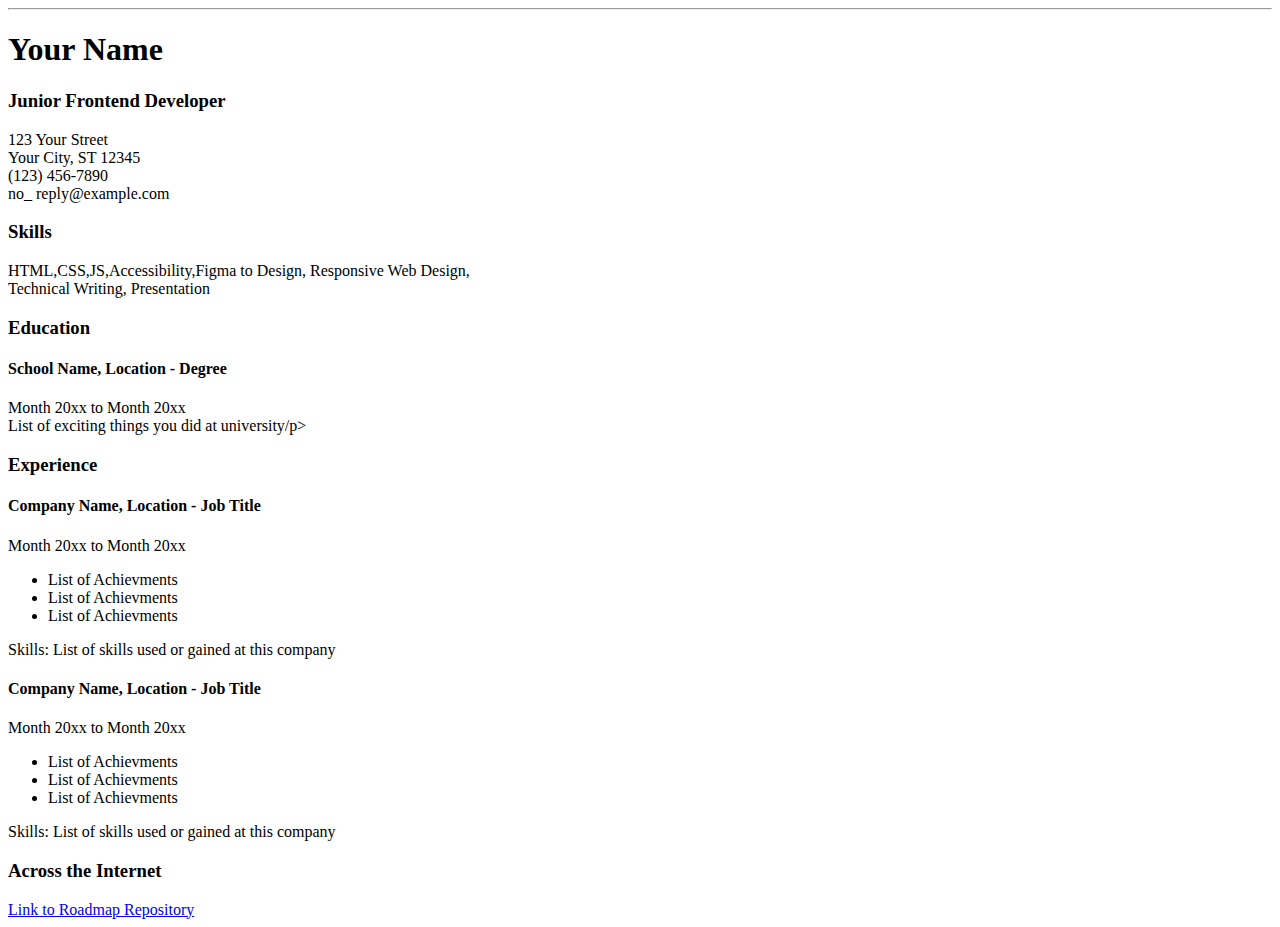
<file: project-1-single-page-html-cv/index.html>
<html>
    <head>
        <!-- Meta Data -->
        <!-- Name that appears in search engine -->
        <title>Aayan H's CV</title>
        <!-- Favicon (icon for website)-->
        <link rel="icon" href="favicon.ico" type="image/x-icon">
        <!-- description that appears in search engine -->
        <meta name = "description" content = "Aayan H's CV">
        <!-- crawler instructions: dont index and dont follow links -->
        <meta name ="robots" content = "noindex, nofollow">
        <!-- mobile friendly view -->
        <meta name="viewport" content="width=device-width, initial-scale=1.0">
        <!-- character set -->
        <meta charset="UTF-8">
        <!-- Open Graph Tags, for social media-->
        <!-- Title that appears on social media-->
        <meta property="og:title" content="Aayan H's CV">
        <!-- URL that for the content that appears on social media-->
        <meta property="og:url" content="https://www.example.com">
        <!-- image that appears on social media-->
        <meta property="og:image" content="image.jpg">
        <!-- type of content -->
        <meta property="og:type" content="website">
        <!-- description that appears on social media-->
        <meta property="og:description" content="Aayan H's CV">
        <!-- language of the content -->
        <meta property="og:locale" content="en_GB">
    


    </head>
    <hr>

    <body>
        <h1>Your Name</h1>
        <section>
            <h3>Junior Frontend Developer</h3>
            <p>123 Your Street <br> Your City, ST 12345 <br> (123) 456-7890 <br> no_ reply@example.com</p>
        </section>

        <section>
            <h3>Skills</h3>
            <p>HTML,CSS,JS,Accessibility,Figma to Design, Responsive Web Design, <br> Technical Writing, Presentation</p>
        </section>


        <section>
            <h3>Education</h3>
            <h4>School Name, Location - Degree</h4>
            <p>Month 20xx to Month 20xx <br> List of exciting things you did at university/p>
        </section>

        <section>
            <h3>Experience</h3>
            <section>
                <h4>Company Name, Location - Job Title</h4>
                <p>Month 20xx to Month 20xx</p>
                <ul>
                    <li>List of Achievments</li>
                    <li>List of Achievments</li>
                    <li>List of Achievments</li>
                </ul>
                <p>Skills: List of skills used or gained at this company</p>
            </section>

            <section>
                <h4>Company Name, Location - Job Title</h4>
                <p>Month 20xx to Month 20xx</p>
                <ul>
                    <li>List of Achievments</li>
                    <li>List of Achievments</li>
                    <li>List of Achievments</li>
                </ul>
                <p>Skills: List of skills used or gained at this company</p>
            </section>
        </section>

        <section>
            <h3>Across the Internet</h3>
            <a href="https://github.com/AayanH786/front-end-roadmap">Link to Roadmap Repository</a>
        </section>
    </body>

</html>
</file>
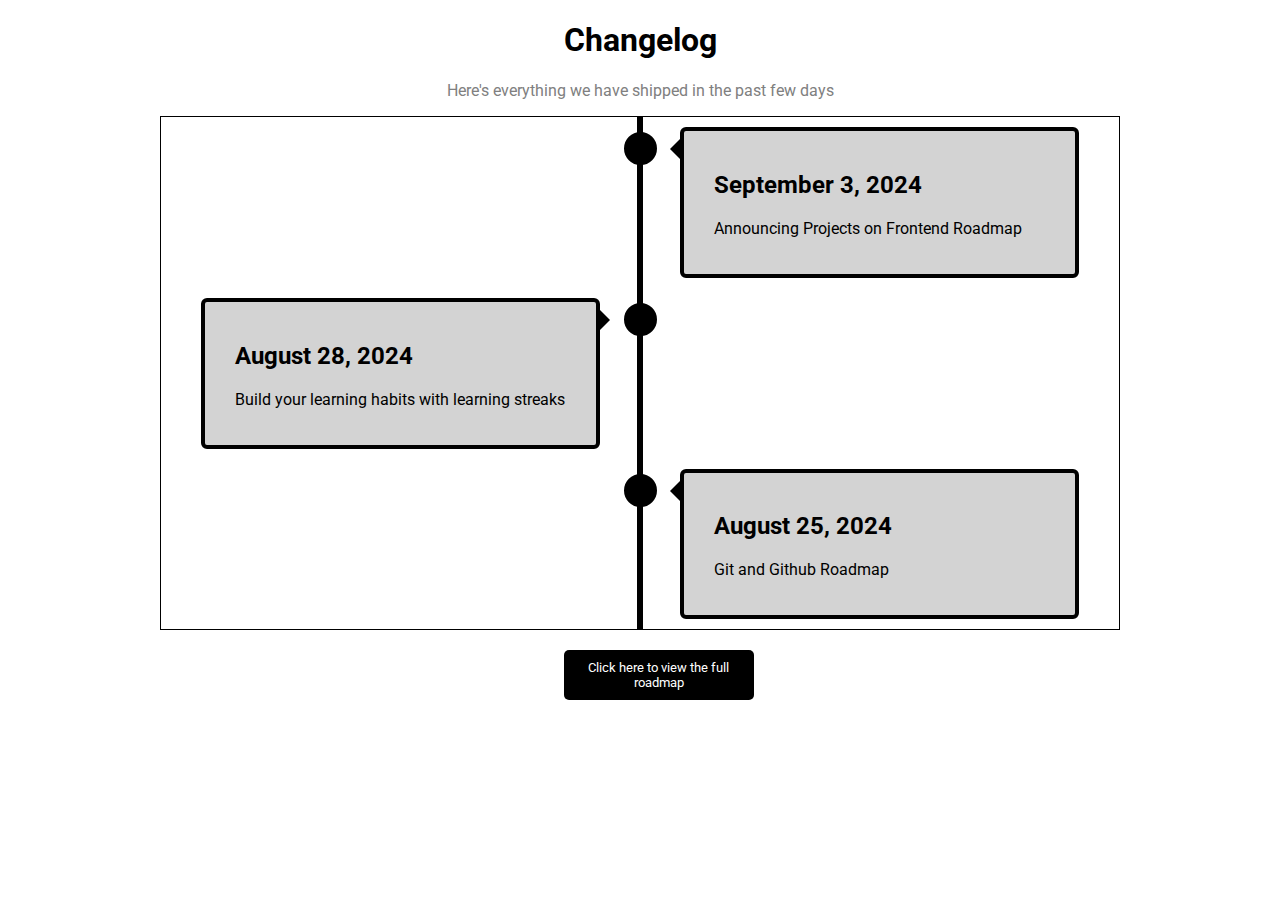
<file: project-4-changelog-component/index.html>
<!DOCTYPE html>
<html>
    <head>
        <!-- Meta Data -->
        <link rel="stylesheet" href="https://fonts.googleapis.com/css?family=Roboto">
        <!-- CSS link-->
        <link rel="stylesheet" href="styles.css">
        <!-- Name that appears in search engine -->
        <title>Aayan H's Changelog</title>
        <!-- Favicon (icon for website)-->
        <link rel="icon" href="favicon.ico" type="image/x-icon">
        <!-- description that appears in search engine -->
        <meta name = "description" content = "Aayan H's Changelog">
        <!-- crawler instructions: dont index and dont follow links -->
        <meta name ="robots" content = "noindex, nofollow">
        <!-- mobile friendly view -->
        <meta name="viewport" content="width=device-width, initial-scale=1.0">
        <!-- character set -->
        <meta charset="UTF-8">
        <!-- Open Graph Tags, for social media-->
        <!-- Title that appears on social media-->
        <meta property="og:title" content="Aayan H's Changelog">
        <!-- URL that for the content that appears on social media-->
        <meta property="og:url" content="https://www.example.com">
        <!-- image that appears on social media-->
        <meta property="og:image" content="image.jpg">
        <!-- type of content -->
        <meta property="og:type" content="website">
        <!-- description that appears on social media-->
        <meta property="og:description" content="Aayan H's Changelog">
        <!-- language of the content -->
        <meta property="og:locale" content="en_GB">
    </head>

    <body>
        <section class = "hero">
            <h1>Changelog</h1>
            <p>Here's everything we have shipped in the past few days</p>
        </section>
        

        <div class = "timeline">
            <div class = "container right">
                <div class = "content">
                    <h2>September 3, 2024</h2>
                    <p>Announcing Projects on Frontend Roadmap</p>
                </div>
            </div>
            <div class = "container left">
                <div class = "content">
                    <h2>August 28, 2024</h2>
                    <p>Build your learning habits with learning streaks</p>
                </div>
            </div>
            <div class = "container right">
                <div class = "content">
                    <h2>August 25, 2024</h2>
                    <p>Git and Github Roadmap</p>
                </div>
            </div>
        </div>

        <button>Click here to view the full roadmap</button>

    </body>
</html>
</file>
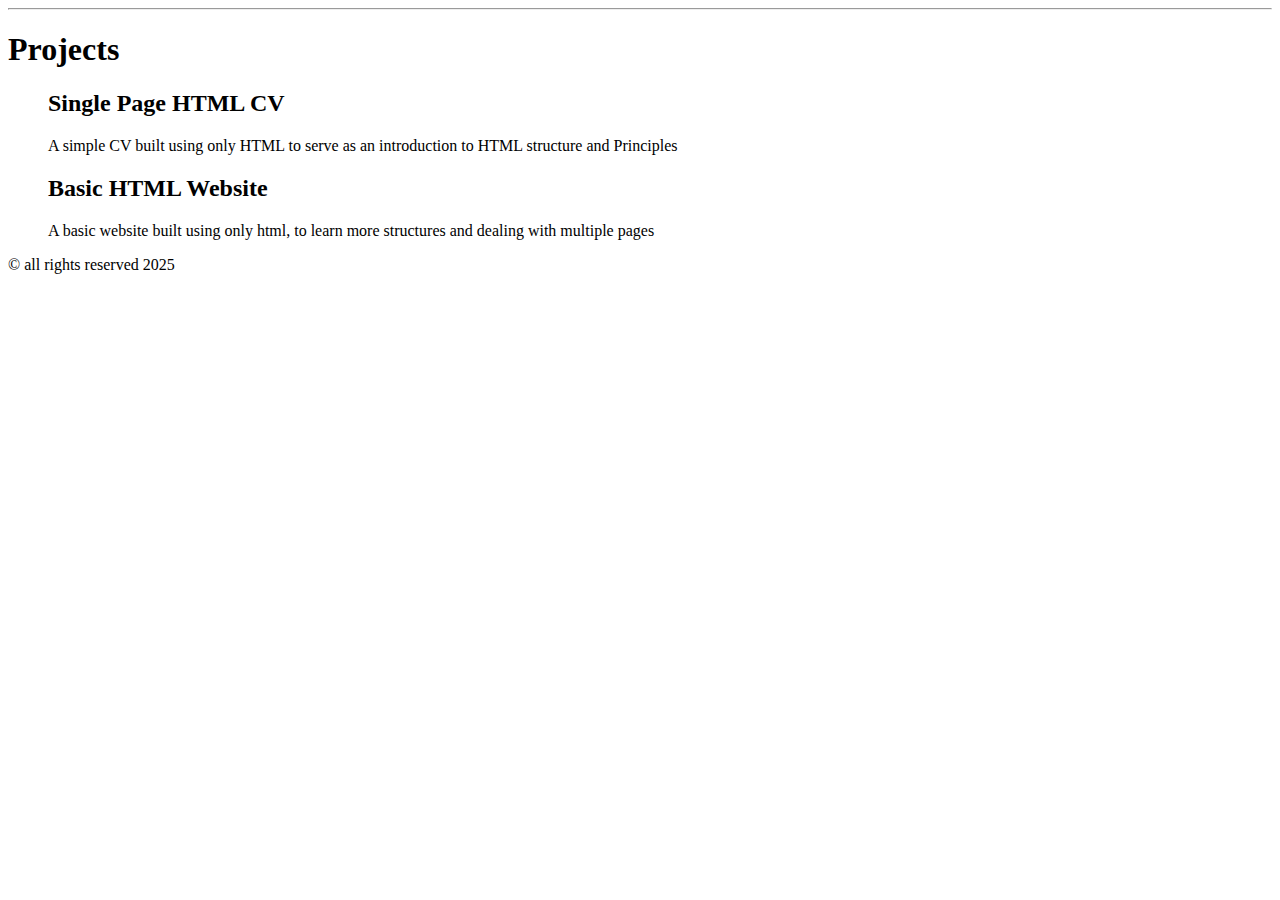
<file: project-2-basic-html-website/projects.html>
<!DOCTYPE html>
<html lang="en">
    <head>
        <!-- Meta Data -->
        <!-- Name that appears in search engine -->
        <title>Projects| Aayan's Basic HTML Website</title>
        <!-- Favicon (icon for website)-->
        <link rel="icon" href="favicon.ico" type="image/x-icon">
        <!-- description that appears in search engine -->
        <meta name = "description" content = "Projects for a Basic HTML Website">
        <!-- crawler instructions: dont index and dont follow links -->
        <meta name ="robots" content = "noindex, nofollow">
        <!-- mobile friendly view -->
        <meta name="viewport" content="width=device-width, initial-scale=1.0">
        <!-- character set -->
        <meta charset="UTF-8">
    </head>

    <hr>

    <body>
        <section>
            <h1>Projects</h1>
            <ul>
                <h2>Single Page HTML CV</h2>
                <p>A simple CV built using only HTML to serve as an introduction to HTML structure and Principles</p>
            </ul>
            <ul>
                <h2>Basic HTML Website</h2>
                <p>A basic website built using only html, to learn more structures and dealing with multiple pages</p>
        </section>

        <footer>
            <p>&copy; all rights reserved 2025</p>
            
    </body>
            
</html>
</file>
<file: project-4-changelog-component/styles.css>
* {
    font-family: 'Roboto', sans-serif;
    box-sizing: border-box;
    
}


.hero {
    text-align: center;
    margin-top: 20px;
}

.hero p {
    color: gray;
}

.timeline {
    position: relative;
    max-width: 960px;
    margin: 0 auto;
    border: 1px solid black;
}

.timeline::after {
    content: '';
    position: absolute;
    width: 6px;
    background-color: black;
    top: 0;
    bottom: 0;
    left: 50%;
    margin-left: -3px;
}

.container {
    padding: 10px 40px;
    position: relative;
    background-color: inherit;
    width: 50%;
    
}

.container::after {
    content: '';
    position: absolute;
    width: 25px;
    height: 25px;
    right: -17px;
    background-color: black;
    border: 4px solid ;
    top: 15px;
    border-radius: 50%;
    z-index: 1;
}

.left {
    left: 0;
}

.right {
    left: 50%;
}

.left::before {
    content: " ";
    height: 0;
    position: absolute;
    top: 22px;
    width: 0;
    z-index: 1;
    right: 30px;
    border: medium solid black;
    border-width: 10px 0 10px 10px;
    border-color: transparent transparent transparent black;
}

.right::before {
    content: " ";
    height: 0;
    position: absolute;
    top: 22px;
    width: 0;
    z-index: 1;
    left: 30px;
    border: medium solid black;
    border-width: 10px 10px 10px 0;
    border-color: transparent black transparent transparent;
}

.right::after {
    left: -16px;
}

.content {
    padding: 20px 30px;
    background-color: lightgray;
    position: relative;
    border-radius: 6px;
    border: 4px solid black;
}

button {
    background-color: black;
    color: white;
    border: none;
    padding: 10px 20px;
    border-radius: 5px;
    cursor: pointer;
    position: relative;
    max-width: 15%;
    left: 44%;
    top: 20px;
    
    
}

@media screen and (max-width: 600px) {
    .timeline::after {
        left: 31px;
    }

    .container {
        width: 100%;
        padding-left: 70px;
        padding-right: 25px;
    }

    .container::before {
        left: 60px;
        border: medium solid black;
        border-width: 10px 10px 10px 0;
        border-color: transparent black transparent transparent;
    }
    .left::after, .right::after {
        left: 15px;
    }

    .right {
        left: 0;
    }
}
</file>
